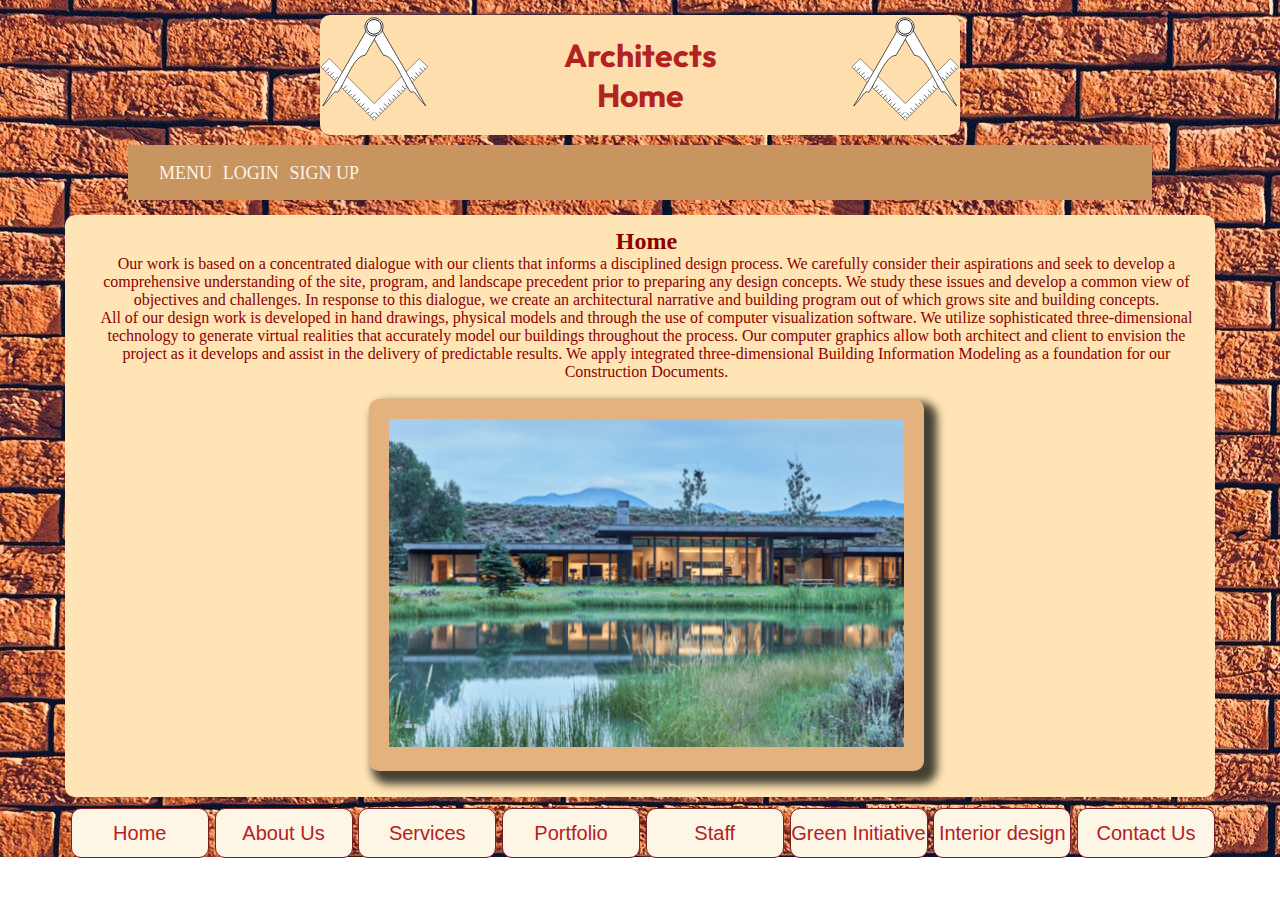
<file: index.html>
<!DOCTYPE html>
<html lang="en">

<head>
  <meta charset="utf-8">
  <meta name="viewport" content="width=device-width, initial-scale=1.0">
  <title>Home</title>
  <link rel="stylesheet" href="architects.css" type="text/css">
  <link rel="preconnect" href="https://fonts.googleapis.com">
<link rel="preconnect" href="https://fonts.gstatic.com" crossorigin>
<link href="https://fonts.googleapis.com/css2?family=Outfit&display=swap" rel="stylesheet">
<script
  src="https://code.jquery.com/jquery-3.6.4.min.js"
  integrity="sha256-oP6HI9z1XaZNBrJURtCoUT5SUnxFr8s3BzRl+cbzUq8="
  crossorigin="anonymous"></script>
<script src='main.js'></script>
</head>

<body>
<div class="container">

<div class="header">
  <div class="img-logo"><img src="architects_logo.svg" alt="Architect Logo" class="responsive"></div>
  <div class="img-logo1"><img src="architects_logo.svg" alt="Architect Logo" class="responsive"></div>
  <div class="h1-header"><h1>Architects<br>Home</h1></div>
</div>

<nav>
 <div class ="menu">
  <span class='menu-button'><a href="">Menu</a></span>
  <span class='login-button'><a href="Login.html" >Login</a></span>
  <span class="signUp-button"><a href="SignUp.html">Sign Up</a></span>  
 </div>
</nav>
 <div class='nav-menu hide'>
    <ul>
      <li><a href="index.html" > Home</a></li>
      <li><a href="about-us.html" > About Us</a></li>
      <li><a href="servises.html" > Services</a></li>
      <li><a href="portfolio.html" > Portfolio</a></li>
      <li><a href="staff.html" > Staff</a></li>
      <li><a href="green-initiotive.html" > Green Initiative</a></li>
      <li><a href="interior-design.html" > Interior design</a></li>
      <li><a href="contact-us.html" > Contact Us</a></li>
    </ul>
</div> 



<div class="article"><h2>Home</h2>  
  <p>Our work is based on a concentrated dialogue with our clients that informs a disciplined design process. We carefully 
    consider their aspirations and seek to develop a comprehensive understanding of the site, program, and landscape precedent 
    prior to preparing any design concepts. We study these issues and develop a common view of objectives and challenges. In 
    response to this dialogue, we create an architectural narrative and building program out of which grows site and building 
    concepts.</p>
  <p>All of our design work is developed in hand drawings, physical models and through the use of computer visualization software.
     We utilize sophisticated three-dimensional technology to generate virtual realities that accurately model our buildings 
     throughout the process. Our computer graphics allow both architect and client to envision the project as it develops and 
     assist in the delivery of predictable results. We apply integrated three-dimensional Building Information Modeling as a 
     foundation for our Construction Documents.</p><br>
     <div class="img-container "><img src="images/residential.png"  alt="house" class="responsive photo"></div>
</div>



<div class="nav-bar ">
  <button class="button"><a href="index.html" > Home</a></button>
  <button class="button"><a href="about-us.html" > About Us</a></button>
  <button class="button"><a href="servises.html" > Services</a></button> 
  <button class="button"><a href="portfolio.html" > Portfolio</a></button>
  <button class="button"><a href="staff.html" > Staff</a></button> 
  <button class="button"><a href="green-initiotive.html" > Green Initiative</a></button>
  <button class="button"><a href="interior-design.html" > Interior design</a></button>
  <button class="button"><a href="contact-us.html" > Contact Us</a></button>  
</div>


</div>

</body>
</html>
</file>
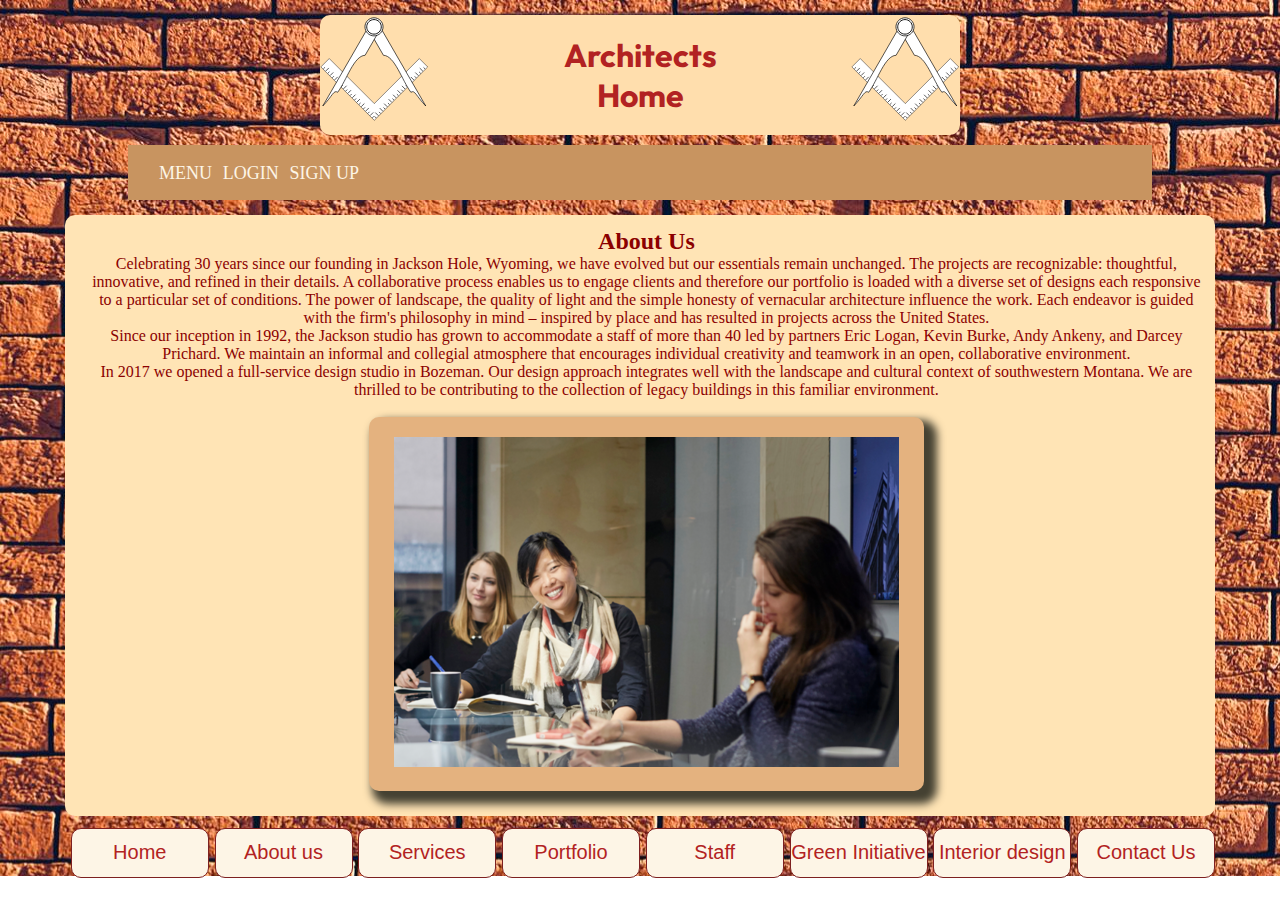
<file: about-us.html>
<!DOCTYPE html>
<html lang="en">

<head>
  <meta charset="utf-8">
  <meta name="viewport" content="width=device-width, initial-scale=1.0">
  <title>About Us</title>
  <link rel="stylesheet" href="architects.css" type="text/css">
  <link rel="preconnect" href="https://fonts.googleapis.com">
  <link rel="preconnect" href="https://fonts.gstatic.com" crossorigin>
  <link href="https://fonts.googleapis.com/css2?family=Outfit&display=swap" rel="stylesheet">
  <script
  src="https://code.jquery.com/jquery-3.6.4.min.js"
  integrity="sha256-oP6HI9z1XaZNBrJURtCoUT5SUnxFr8s3BzRl+cbzUq8="
  crossorigin="anonymous"></script>
<script src='main.js'></script>
</head>

<body>
  <div class="container">

    <div class="header">
      <div class="img-logo"><img src="architects_logo.svg" alt="Architect Logo" class="responsive"></div>
      <div class="img-logo1"><img src="architects_logo.svg" alt="Architect Logo" class="responsive"></div>
      <div class="h1-header">
        <h1>Architects<br>Home</h1>
      </div>
    </div>

    <nav>
      <div class ="menu">
       <span class='menu-button'><a href="">Menu</a></span>
       <span class='login-button'><a href="Login.html" >Login</a></span>
       <span class="signUp-button"><a href="SignUp.html">Sign Up</a></span>  
      </div>
     </nav>
      <div class='nav-menu hide'>
         <ul>
           <li><a href="index.html" > Home</a></li>
           <li><a href="about-us.html" > About Us</a></li>
           <li><a href="servises.html" > Services</a></li>
           <li><a href="portfolio.html" > Portfolio</a></li>
           <li><a href="staff.html" > Staff</a></li>
           <li><a href="green-initiotive.html" > Green Initiative</a></li>
           <li><a href="interior-design.html" > Interior design</a></li>
           <li><a href="contact-us.html" > Contact Us</a></li>
         </ul>
     </div> 

    <div class="article">
      <h2>About Us</h2>
      <p>Celebrating 30 years since our founding in Jackson Hole, Wyoming, we have evolved but our essentials remain
        unchanged.
        The projects are recognizable: thoughtful, innovative, and refined in their details. A collaborative process
        enables us to
        engage clients and therefore our portfolio is loaded with a diverse set of designs each responsive to a
        particular set of
        conditions. The power of landscape, the quality of light and the simple honesty of vernacular architecture
        influence the work.
        Each endeavor is guided with the firm's philosophy in mind – inspired by place and has resulted in projects
        across the United
        States.</p>
      <p>Since our inception in 1992, the Jackson studio has grown to accommodate a staff of more than 40 led by
        partners Eric Logan,
        Kevin Burke, Andy Ankeny, and Darcey Prichard. We maintain an informal and collegial atmosphere that encourages
        individual
        creativity and teamwork in an open, collaborative environment.</p>
      <p>In 2017 we opened a full-service design studio in Bozeman. Our design approach integrates well with the
        landscape and
        cultural context of southwestern Montana. We are thrilled to be contributing to the collection of legacy
        buildings in this
        familiar environment.</p><br>
      <div class="img-container"><img src="images/architects-in-mtg2.png" alt="sofa" class="responsive photo"></div>
    </div>

    <div class="nav-bar">
      <button class="button"><a href="index.html"> Home</a></button>
      <button class="button"><a href="about-us.html"> About us</a></button>
      <button class="button"><a href="servises.html"> Services</a></button>
      <button class="button"><a href="portfolio.html"> Portfolio</a></button>
      <button class="button"><a href="staff.html"> Staff</a></button>
      <button class="button"><a href="green-initiotive.html"> Green Initiative</a></button>
      <button class="button"><a href="interior-design.html"> Interior design</a></button>
      <button class="button"><a href="contact-us.html"> Contact Us</a></button>
    </div>

  </div>

</body>

</html>
</file>
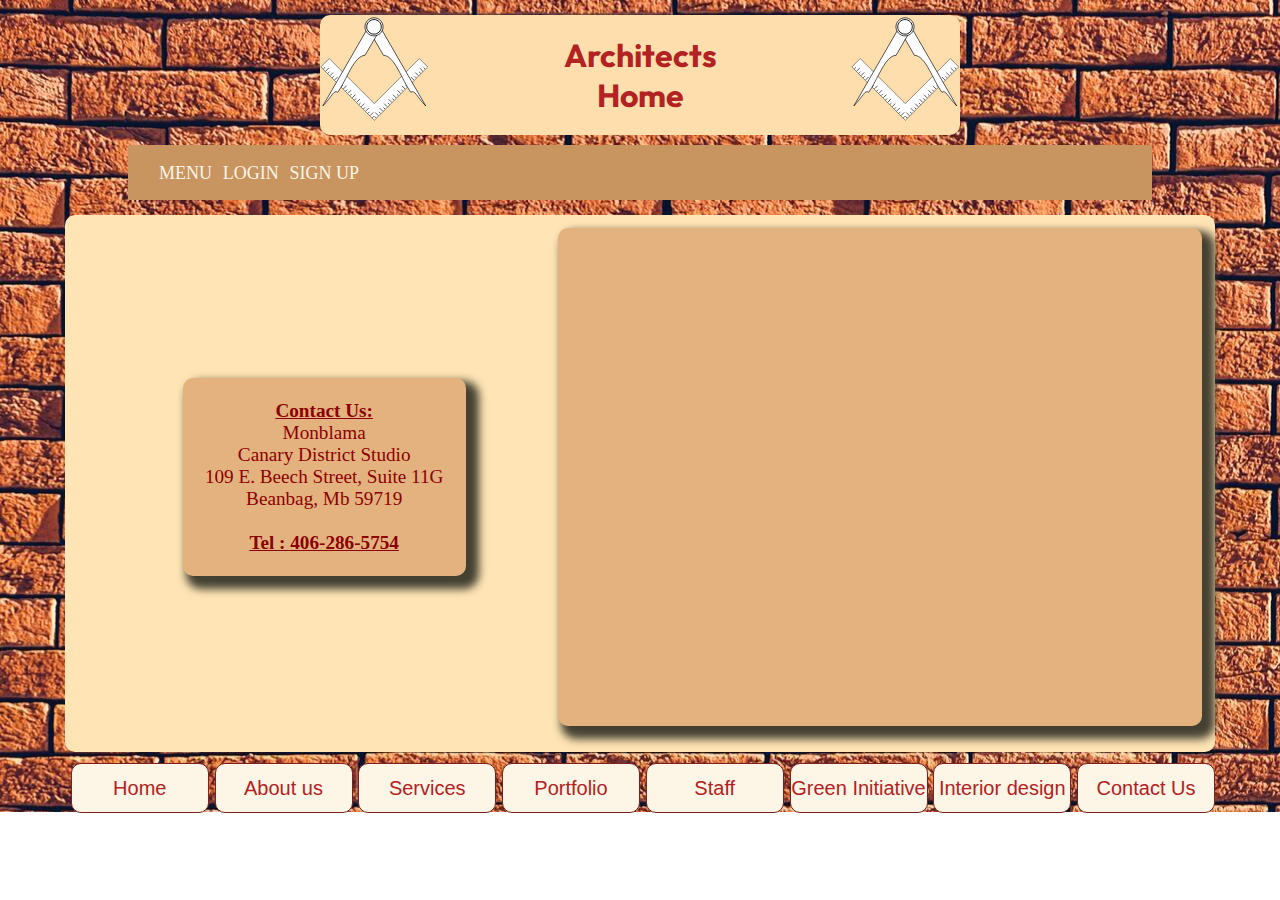
<file: contact-us.html>
<!DOCTYPE html>
<html lang="en">

<head>
  <meta charset="utf-8">
  <meta name="viewport" content="width=device-width, initial-scale=1.0">
  <title>Contact Us</title>
  <link rel="stylesheet" href="architects.css" type="text/css">
  <link rel="preconnect" href="https://fonts.googleapis.com">
<link rel="preconnect" href="https://fonts.gstatic.com" crossorigin>
<link href="https://fonts.googleapis.com/css2?family=Outfit&display=swap" rel="stylesheet">
<script
  src="https://code.jquery.com/jquery-3.6.4.min.js"
  integrity="sha256-oP6HI9z1XaZNBrJURtCoUT5SUnxFr8s3BzRl+cbzUq8="
  crossorigin="anonymous"></script>
<script src='main.js'></script>
</head>

<body>
<div class="container">

  <div class="header">
    <div class="img-logo"><img src="architects_logo.svg" alt="Architect Logo" class="responsive"></div>
    <div class="img-logo1"><img src="architects_logo.svg" alt="Architect Logo" class="responsive"></div>
    <div class="h1-header"><h1>Architects<br>Home</h1></div>
  </div>

  <nav>
    <div class ="menu">
     <span class='menu-button'><a href="">Menu</a></span>
     <span class='login-button'><a href="Login.html" >Login</a></span>
     <span class="signUp-button"><a href="SignUp.html">Sign Up</a></span>  
    </div>
   </nav>
    <div class='nav-menu hide'>
       <ul>
         <li><a href="index.html" > Home</a></li>
         <li><a href="about-us.html" > About Us</a></li>
         <li><a href="servises.html" > Services</a></li>
         <li><a href="portfolio.html" > Portfolio</a></li>
         <li><a href="staff.html" > Staff</a></li>
         <li><a href="green-initiotive.html" > Green Initiative</a></li>
         <li><a href="interior-design.html" > Interior design</a></li>
         <li><a href="contact-us.html" > Contact Us</a></li>
       </ul>
   </div> 

<div class="article">
<div class="flex-container4">
  <p id="contact"><b style="text-decoration: underline;">Contact Us:</b><br>
    Monblama<br>
    Canary District Studio<br>
    109 E. Beech Street, Suite 11G<br>
    Beanbag, Mb 59719<br><br>
  <b style="text-decoration: underline;">Tel : 406-286-5754</b></p>
  <div class="map">
    <iframe src="https://www.google.com/maps/embed?pb=!1m18!1m12!1m3!1d3140.1693343941943!2d-102.62060298502614!3d38.08972207970335!2m3!1f0!2f0!3f0!3m2!1i1024!2i768!4f13.1!3m3!1m2!1s0x870c2586e3ffd525%3A0x6246678382a391ad!2s109%20E%20Beech%20St%2C%20Lamar%2C%20CO%2081052!5e0!3m2!1sru!2sus!4v1648507542808!5m2!1sru!2sus"
      style="border:0;" allowfullscreen="true" loading="lazy" referrerpolicy="no-referrer-when-downgrade"></iframe>
  </div>
 </div> 
</div>


<div class="nav-bar">
  <button class="button"><a href="index.html" > Home</a></button>
  <button class="button"><a href="about-us.html" > About us</a></button>
  <button class="button"><a href="servises.html" > Services</a></button> 
  <button class="button"><a href="portfolio.html" > Portfolio</a></button>
  <button class="button"><a href="staff.html" > Staff</a></button> 
  <button class="button"><a href="green-initiotive.html" > Green Initiative</a></button>
  <button class="button"><a href="interior-design.html" > Interior design</a></button>
  <button class="button"><a href="contact-us.html" > Contact Us</a></button>  
</div>

</div>

</body>
</html>
</file>
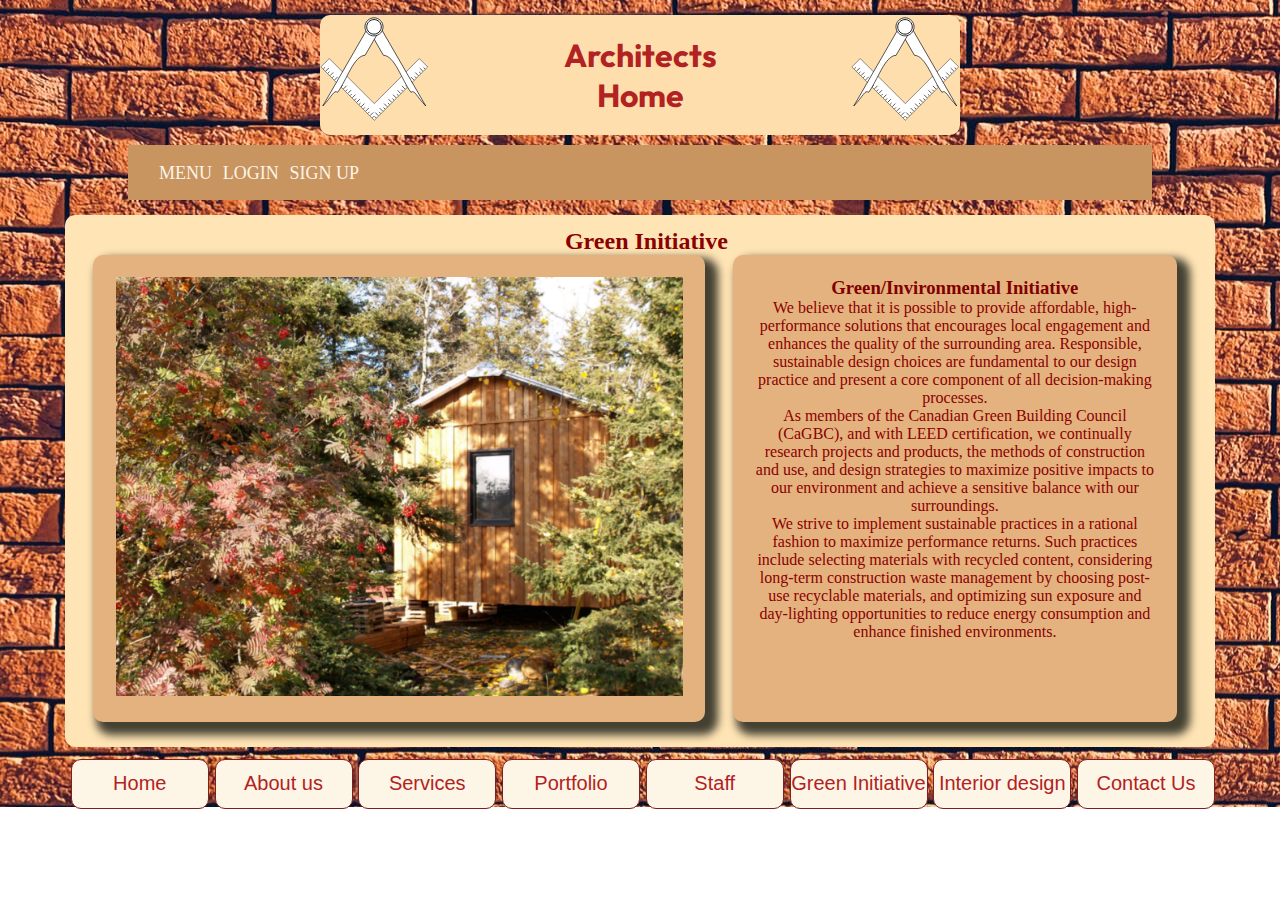
<file: green-initiotive.html>
<!DOCTYPE html>
<html lang="en">

<head>
  <meta charset="utf-8">
  <meta name="viewport" content="width=device-width, initial-scale=1.0">
  <title>Green Initiative </title>
  <link rel="stylesheet" href="architects.css" type="text/css">
  <link rel="preconnect" href="https://fonts.googleapis.com">
<link rel="preconnect" href="https://fonts.gstatic.com" crossorigin>
<link href="https://fonts.googleapis.com/css2?family=Outfit&display=swap" rel="stylesheet">
<script
  src="https://code.jquery.com/jquery-3.6.4.min.js"
  integrity="sha256-oP6HI9z1XaZNBrJURtCoUT5SUnxFr8s3BzRl+cbzUq8="
  crossorigin="anonymous"></script>
<script src='main.js'></script>
</head>

<body>
<div class="container">

  <div class="header">
    <div class="img-logo"><img src="architects_logo.svg" alt="Architect Logo" class="responsive"></div>
    <div class="img-logo1"><img src="architects_logo.svg" alt="Architect Logo" class="responsive"></div>
    <div class="h1-header"><h1>Architects<br>Home</h1></div>
  </div>

  <nav>
    <div class ="menu">
     <span class='menu-button'><a href="">Menu</a></span>
     <span class='login-button'><a href="Login.html" >Login</a></span>
     <span class="signUp-button"><a href="SignUp.html">Sign Up</a></span>  
    </div>
   </nav>
    <div class='nav-menu hide'>
       <ul>
         <li><a href="index.html" > Home</a></li>
         <li><a href="about-us.html" > About Us</a></li>
         <li><a href="servises.html" > Services</a></li>
         <li><a href="portfolio.html" > Portfolio</a></li>
         <li><a href="staff.html" > Staff</a></li>
         <li><a href="green-initiotive.html" > Green Initiative</a></li>
         <li><a href="interior-design.html" > Interior design</a></li>
         <li><a href="contact-us.html" > Contact Us</a></li>
       </ul>
   </div> 

<div class="article"><h2>Green Initiative</h2>
  <div class="flex-container2">
  <div id="img-green"><img src="images/exteriors11.png" class="responsive photo" alt="house in leaves" /></div>
  <div id="art-green"><h3>Green/Invironmental Initiative</h3>
  <p>We believe that it is possible to provide affordable, high-performance solutions that encourages local engagement and 
    enhances the quality of the surrounding area. Responsible, sustainable design choices are fundamental to our design practice 
    and present a core component of all decision-making processes.</p>
  <p>As members of the Canadian Green Building Council (CaGBC), and with LEED certification, we continually research projects and 
    products, the methods of construction and use, and design strategies to maximize positive impacts to our environment and 
    achieve a sensitive balance with our surroundings.</p>
  <p>We strive to implement sustainable practices in a rational fashion to maximize performance returns. Such practices include 
    selecting materials with recycled content, considering long-term construction waste management by choosing post-use 
    recyclable materials, and optimizing sun exposure and day-lighting opportunities to reduce energy consumption and enhance 
    finished environments.</p></div>
  </div>  
</div>

<div class="nav-bar">
  <button class="button"><a href="index.html" > Home</a></button>
  <button class="button"><a href="about-us.html" > About us</a></button>
  <button class="button"><a href="servises.html" > Services</a></button> 
  <button class="button"><a href="portfolio.html" > Portfolio</a></button>
  <button class="button"><a href="staff.html" > Staff</a></button> 
  <button class="button"><a href="green-initiotive.html" > Green Initiative</a></button>
  <button class="button"><a href="interior-design.html" > Interior design</a></button>
  <button class="button"><a href="contact-us.html" > Contact Us</a></button>  
</div>

</div>

</body>
</html>
</file>
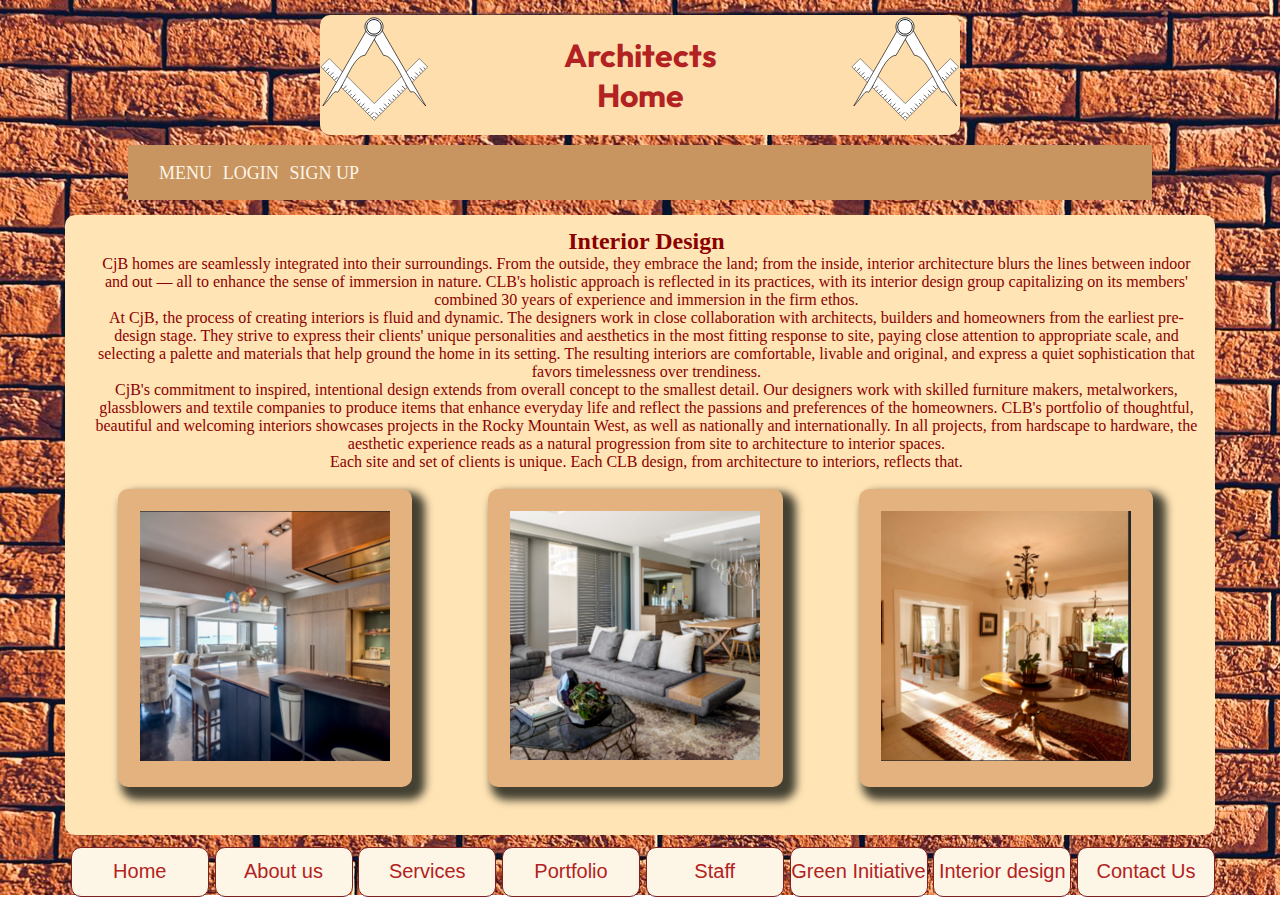
<file: interior-design.html>
<!DOCTYPE html>
<html lang="en">

<head>
  <meta charset="utf-8">
  <meta name="viewport" content="width=device-width, initial-scale=1.0">
  <title>Interior Design</title>
  <link rel="stylesheet" href="architects.css" type="text/css">
  <link rel="preconnect" href="https://fonts.googleapis.com">
<link rel="preconnect" href="https://fonts.gstatic.com" crossorigin>
<link href="https://fonts.googleapis.com/css2?family=Outfit&display=swap" rel="stylesheet">
<script
  src="https://code.jquery.com/jquery-3.6.4.min.js"
  integrity="sha256-oP6HI9z1XaZNBrJURtCoUT5SUnxFr8s3BzRl+cbzUq8="
  crossorigin="anonymous"></script>
<script src='main.js'></script>
</head>
<body>
<div class="container">

  <div class="header">
    <div class="img-logo"><img src="architects_logo.svg" alt="Architect Logo" class="responsive"></div>
    <div class="img-logo1"><img src="architects_logo.svg" alt="Architect Logo" class="responsive"></div>
    <div class="h1-header"><h1>Architects<br>Home</h1></div>
  </div>

  <nav>
    <div class ="menu">
     <span class='menu-button'><a href="">Menu</a></span>
     <span class='login-button'><a href="Login.html" >Login</a></span>
     <span class="signUp-button"><a href="SignUp.html">Sign Up</a></span>  
    </div>
   </nav>
    <div class='nav-menu hide'>
       <ul>
         <li><a href="index.html" > Home</a></li>
         <li><a href="about-us.html" > About Us</a></li>
         <li><a href="servises.html" > Services</a></li>
         <li><a href="portfolio.html" > Portfolio</a></li>
         <li><a href="staff.html" > Staff</a></li>
         <li><a href="green-initiotive.html" > Green Initiative</a></li>
         <li><a href="interior-design.html" > Interior design</a></li>
         <li><a href="contact-us.html" > Contact Us</a></li>
       </ul>
   </div> 

<div class="article"><h2>Interior Design</h2>
  <p>CjB homes are seamlessly integrated into their surroundings. From the outside, they embrace the land; from the inside, 
    interior architecture blurs the lines between indoor and out — all to enhance the sense of immersion in nature. CLB's 
    holistic approach is reflected in its practices, with its interior design group capitalizing on its members' combined 30 
    years of experience and immersion in the firm ethos.</p>
  <p>At CjB, the process of creating interiors is fluid and dynamic. The designers work in close collaboration with architects, 
    builders and homeowners from the earliest pre-design stage. They strive to express their clients' unique personalities and 
    aesthetics in the most fitting response to site, paying close attention to appropriate scale, and selecting a palette and 
    materials that help ground the home in its setting. The resulting interiors are comfortable, livable and original, and 
    express a quiet sophistication that favors timelessness over trendiness.</p>
  <p>CjB's commitment to inspired, intentional design extends from overall concept to the smallest detail. Our designers work 
    with skilled furniture makers, metalworkers, glassblowers and textile companies to produce items that enhance everyday life 
    and reflect the passions and preferences of the homeowners. CLB's portfolio of thoughtful, beautiful and welcoming interiors 
    showcases projects in the Rocky Mountain West, as well as nationally and internationally. In all projects, from hardscape to 
    hardware, the aesthetic experience reads as a natural progression from site to architecture to interior spaces.</p>
  <p>Each site and set of clients is unique. Each CLB design, from architecture to interiors, reflects that.</p><br>
  <div class="flex-container3">
  <div class="int1"><img src="images/interior1.png"  alt="interior" class="responsive photo"></div>
  <div class="int1"><img src="images/interior1a.png"  alt="interior" class="responsive photo"></div>
  <div class="int1"><img src="images/interior1b.png"  alt="interior" class="responsive photo"></div>
  </div>
</div>

<div class="nav-bar">
  <button class="button"><a href="index.html" > Home</a></button>
  <button class="button"><a href="about-us.html" > About us</a></button>
  <button class="button"><a href="servises.html" > Services</a></button> 
  <button class="button"><a href="portfolio.html" > Portfolio</a></button>
  <button class="button"><a href="staff.html" > Staff</a></button> 
  <button class="button"><a href="green-initiotive.html" > Green Initiative</a></button>
  <button class="button"><a href="interior-design.html" > Interior design</a></button>
  <button class="button"><a href="contact-us.html" > Contact Us</a></button>  
</div>

</div>


</body>
</html>
</file>
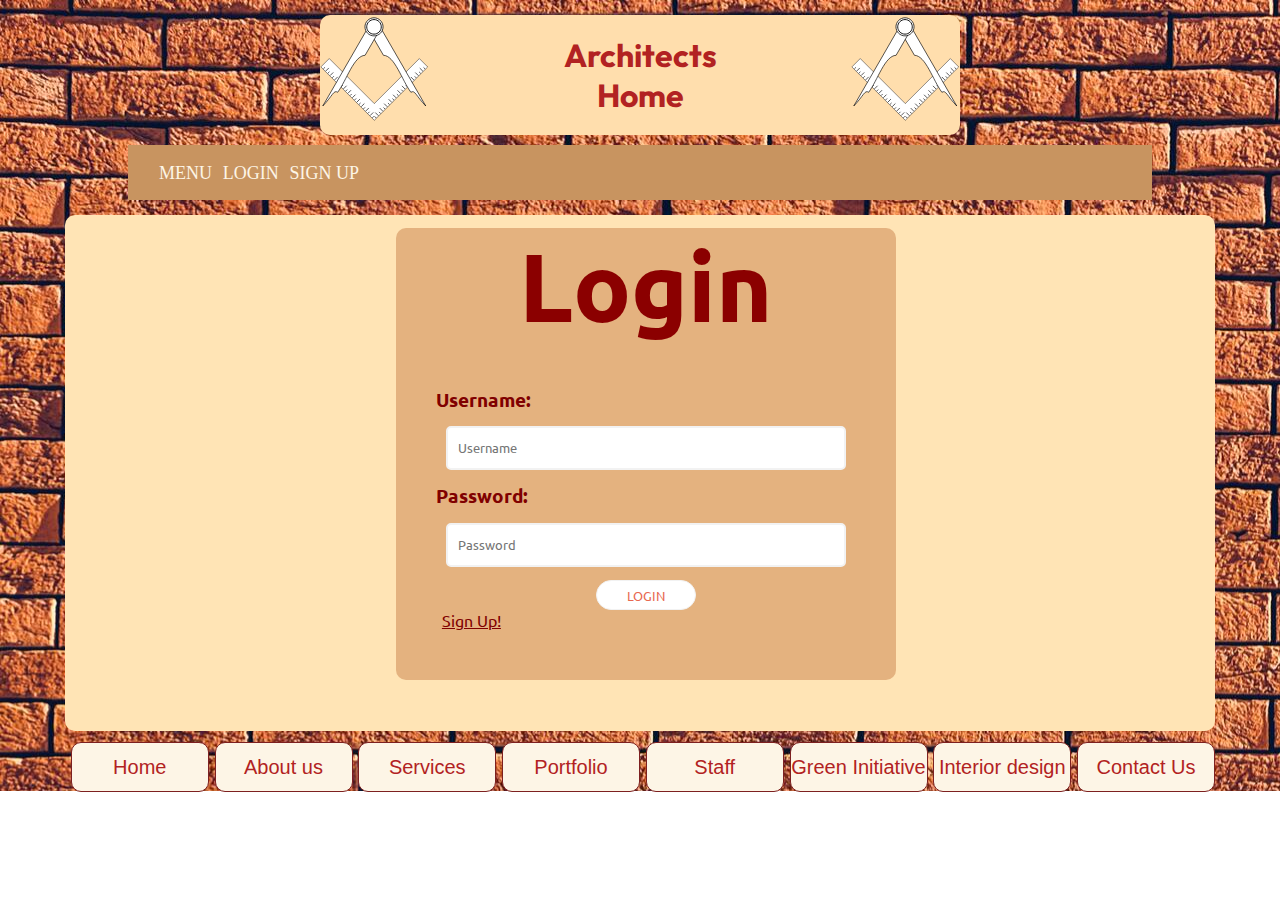
<file: Login.html>
<!DOCTYPE html>
<html lang="en">

<head>
    <meta charset="utf-8">
    <meta name="viewport" content="width=device-width, initial-scale=1.0">
    <title>Home</title>
    <script src="signup.js"></script>
    <link rel="stylesheet" href="architects.css" type="text/css">
    <link rel="preconnect" href="https://fonts.googleapis.com">
    <link rel="preconnect" href="https://fonts.gstatic.com" crossorigin>
    <link href="https://fonts.googleapis.com/css2?family=Outfit&display=swap" rel="stylesheet">
    <link href='https://fonts.googleapis.com/css?family=Ubuntu:500' rel='stylesheet' type='text/css'>
    <script
  src="https://code.jquery.com/jquery-3.6.4.min.js"
  integrity="sha256-oP6HI9z1XaZNBrJURtCoUT5SUnxFr8s3BzRl+cbzUq8="
  crossorigin="anonymous"></script>
<script src='main.js'></script>
    <style>
        .login {
            background-color: #e4b27f;
            border-radius: 10px;
            font-family: 'Ubuntu', sans-serif;
            margin: 0 auto;
            max-width: 500px;
        }

        .login-header {
            color: DarkRed;
            text-align: center;
            font-size: 300%;
        }

        .login-form h3 {
            text-align: left;
            margin-left: 40px;
            color: maroon;
            ;
        }

        .login-form {
            box-sizing: border-box;
            padding-top: 15px;
            padding-bottom: 10%;
            margin: 5% auto;
            text-align: center;
        }

        .login input[type="text"],
        .login input[type="password"] {
            max-width: 400px;
            width: 80%;
            line-height: 3em;
            font-family: 'Ubuntu', sans-serif;
            margin: 1em 2em;
            border-radius: 5px;
            border: 2px solid #f2f2f2;
            padding-left: 10px;
        }

        .login-form input[type="button"] {
            height: 30px;
            width: 100px;
            background: #fff;
            border: 1px solid #f2f2f2;
            border-radius: 20px;
            color: #E86850;
            text-transform: uppercase;
            font-family: 'Ubuntu', sans-serif;
            cursor: pointer;
        }

        .sign-up {
            color: maroon;
            margin-left: -70%;
            cursor: pointer;
            text-decoration: underline;
        }


        /*Media Querie*/
        @media only screen and (min-width : 150px) and (max-width : 400px) {
            .login-header {
                font-size: 100%;
            }

            .login-form h3 {
                text-align: center;
                margin: 0;
            }

            .sign-up {
                margin: 10px 0;
            }

            .login-button1 {
                margin-bottom: 10px;
            }
        }
    </style>
</head>

<body>
    <div class="container">

        <div class="header">
            <div class="img-logo"><img src="architects_logo.svg" alt="Architect Logo" class="responsive"></div>
            <div class="img-logo1"><img src="architects_logo.svg" alt="Architect Logo" class="responsive"></div>
            <div class="h1-header">
                <h1>Architects<br>Home</h1>
            </div>
        </div>

        <nav>
            <div class ="menu">
             <span class='menu-button'><a href="">Menu</a></span>
             <span class='login-button'><a href="Login.html" >Login</a></span>
             <span class="signUp-button"><a href="SignUp.html">Sign Up</a></span>  
            </div>
           </nav>
            <div class='nav-menu hide'>
               <ul>
                 <li><a href="index.html" > Home</a></li>
                 <li><a href="about-us.html" > About Us</a></li>
                 <li><a href="servises.html" > Services</a></li>
                 <li><a href="portfolio.html" > Portfolio</a></li>
                 <li><a href="staff.html" > Staff</a></li>
                 <li><a href="green-initiotive.html" > Green Initiative</a></li>
                 <li><a href="interior-design.html" > Interior design</a></li>
                 <li><a href="contact-us.html" > Contact Us</a></li>
               </ul>
           </div> 

        <div class="article">
            <div class="login">
                <div class="login-header">
                    <h1>Login</h1>
                </div>
                <div class="login-form">
                    <h3>Username:</h3>
                    <input id="username" onmouseenter="this.style.backgroundColor='orange'" onmouseout="unfocus()" type="text" placeholder="Username" /><br>
                    <h3>Password:</h3>
                    <input id="password" onmouseenter="this.style.backgroundColor='orange'" onmouseout="unfocus()" type="password" placeholder="Password" />
                    <br>
                    <input type="button" onclick="clickevent1()" value="Login" class="login-button1" />
                    <br>
                    <a href="SignUp.html" class="sign-up">Sign Up!</a>
                </div>
            </div>
        </div>

        <div class="nav-bar">
            <button class="button"><a href="index.html"> Home</a></button>
            <button class="button"><a href="about-us.html"> About us</a></button>
            <button class="button"><a href="servises.html"> Services</a></button>
            <button class="button"><a href="portfolio.html"> Portfolio</a></button>
            <button class="button"><a href="staff.html"> Staff</a></button>
            <button class="button"><a href="green-initiotive.html"> Green Initiative</a></button>
            <button class="button"><a href="interior-design.html"> Interior design</a></button>
            <button class="button"><a href="contact-us.html"> Contact Us</a></button>
        </div>

    </div>

</body>

</html>
</file>
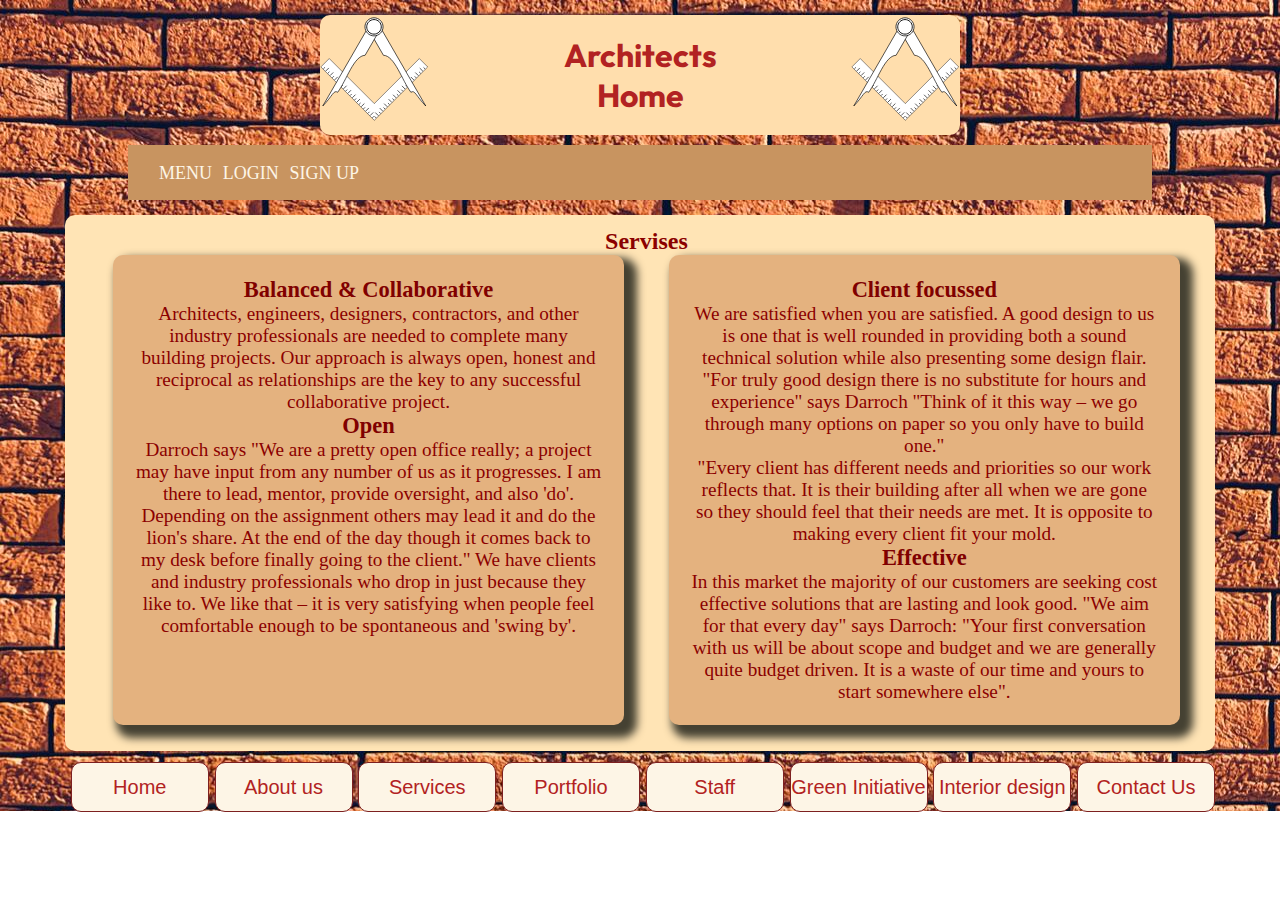
<file: servises.html>
<!DOCTYPE html>
<html lang="en">

<head>
  <meta charset="utf-8">
  <meta name="viewport" content="width=device-width, initial-scale=1.0">
  <title>Services </title>

  <link rel="stylesheet" href="architects.css" type="text/css">
  <link rel="preconnect" href="https://fonts.googleapis.com">
<link rel="preconnect" href="https://fonts.gstatic.com" crossorigin>
<link href="https://fonts.googleapis.com/css2?family=Outfit&display=swap" rel="stylesheet">
<script
  src="https://code.jquery.com/jquery-3.6.4.min.js"
  integrity="sha256-oP6HI9z1XaZNBrJURtCoUT5SUnxFr8s3BzRl+cbzUq8="
  crossorigin="anonymous"></script>
<script src='main.js'></script>
</head>
<body>
<div class="container">

  <div class="header">
    <div class="img-logo"><img src="architects_logo.svg" alt="Architect Logo" class="responsive"></div>
    <div class="img-logo1"><img src="architects_logo.svg" alt="Architect Logo" class="responsive"></div>
    <div class="h1-header"><h1>Architects<br>Home</h1></div>
  </div>

  <nav>
    <div class ="menu">
     <span class='menu-button'><a href="">Menu</a></span>
     <span class='login-button'><a href="Login.html" >Login</a></span>
     <span class="signUp-button"><a href="SignUp.html">Sign Up</a></span>  
    </div>
   </nav>
    <div class='nav-menu hide'>
       <ul>
         <li><a href="index.html" > Home</a></li>
         <li><a href="about-us.html" > About Us</a></li>
         <li><a href="servises.html" > Services</a></li>
         <li><a href="portfolio.html" > Portfolio</a></li>
         <li><a href="staff.html" > Staff</a></li>
         <li><a href="green-initiotive.html" > Green Initiative</a></li>
         <li><a href="interior-design.html" > Interior design</a></li>
         <li><a href="contact-us.html" > Contact Us</a></li>
       </ul>
   </div> 

<div class="article"><h2>Servises</h2>
  <div class="flex-container">
  <div class="ser-col1"><h3>Balanced & Collaborative</h3>
  <p>Architects, engineers, designers, contractors, and other industry professionals are needed to complete many building 
    projects. Our approach is always open, honest and reciprocal as relationships are the key to any successful collaborative 
    project.</p>
    <h3>Open</h3>
    <p>Darroch says "We are a pretty open office really; a project may have input from any number of us as it progresses. I am 
      there to lead, mentor, provide oversight, and also 'do'. Depending on the assignment others may lead it and do the lion's 
      share. At the end of the day though it comes back to my desk before finally going to the client." We have clients and 
      industry professionals who drop in just because they like to. We like that – it is very satisfying when people feel 
      comfortable enough to be spontaneous and 'swing by'.</p></div>
    <div class="ser-col2" ><h3>Client focussed</h3>
    <p>We are satisfied when you are satisfied. A good design to us is one that is well rounded in providing both a sound 
      technical solution while also presenting some design flair. "For truly good design there is no substitute for hours and 
      experience" says Darroch "Think of it this way – we go through many options on paper so you only have to build one."</p>
    <p>"Every client has different needs and priorities so our work reflects that. It is their building after all when we are 
      gone so they should feel that their needs are met. It is opposite to making every client fit your mold.</p>
    <h3>Effective</h3>
    <p>In this market the majority of our customers are seeking cost effective solutions that are lasting and look good. "We aim 
      for that every day" says Darroch: "Your first conversation with us will be about scope and budget and we are generally quite
       budget driven. It is a waste of our time and yours to start somewhere else".</p></div>
</div>
</div>

<div class="nav-bar">
  <button class="button"><a href="index.html" > Home</a></button>
  <button class="button"><a href="about-us.html" > About us</a></button>
  <button class="button"><a href="servises.html" > Services</a></button> 
  <button class="button"><a href="portfolio.html" > Portfolio</a></button>
  <button class="button"><a href="staff.html" > Staff</a></button> 
  <button class="button"><a href="green-initiotive.html" > Green Initiative</a></button>
  <button class="button"><a href="interior-design.html" > Interior design</a></button>
  <button class="button"><a href="contact-us.html" > Contact Us</a></button>  
</div>

</div>


</body>
</html>
</file>
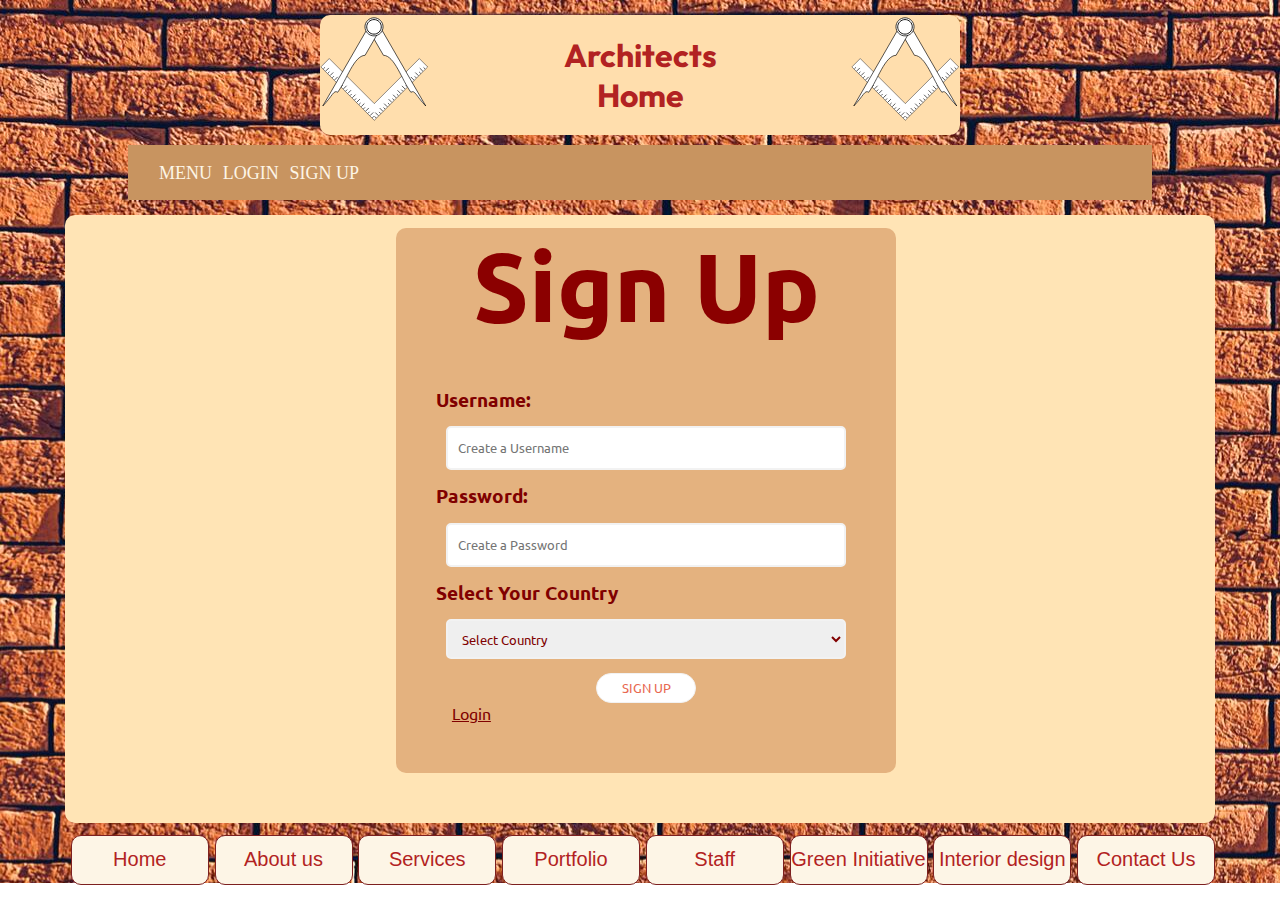
<file: SignUp.html>
<!DOCTYPE html>
<html lang="en">

<head>
    <meta charset="utf-8">
    <meta name="viewport" content="width=device-width, initial-scale=1.0">
    <title>Home</title>
    <script src="signup.js"></script>
    <link rel="stylesheet" href="architects.css" type="text/css">
    <link rel="preconnect" href="https://fonts.googleapis.com">
    <link rel="preconnect" href="https://fonts.gstatic.com" crossorigin>
    <link href="https://fonts.googleapis.com/css2?family=Outfit&display=swap" rel="stylesheet">
    <link href='https://fonts.googleapis.com/css?family=Ubuntu:500' rel='stylesheet' type='text/css'>
    <script
  src="https://code.jquery.com/jquery-3.6.4.min.js"
  integrity="sha256-oP6HI9z1XaZNBrJURtCoUT5SUnxFr8s3BzRl+cbzUq8="
  crossorigin="anonymous"></script>
<script src='main.js'></script>
    <style>
        .signup {
            background-color: #e4b27f;
            border-radius: 10px;
            font-family: 'Ubuntu', sans-serif;
            margin: 0 auto;
            max-width: 500px;
        }

        .signup-header {
            color: DarkRed;
            text-align: center;
            font-size: 300%;
        }

        .signup-form h3 {
            text-align: left;
            margin-left: 40px;
            color: maroon;
            ;
        }

        .signup-form {
            box-sizing: border-box;
            padding-top: 15px;
            padding-bottom: 10%;
            margin: 5% auto;
            text-align: center;
        }

        .signup input[type="text"],
        .signup input[type="password"],
        .signup select {
            max-width: 400px;
            width: 80%;
            line-height: 3em;
            font-family: 'Ubuntu', sans-serif;
            margin: 1em 2em;
            border-radius: 5px;
            border: 2px solid #f2f2f2;
            padding-left: 10px;
        }

        .signup-form input[type="button"] {
            height: 30px;
            width: 100px;
            background-color: #fff;
            border: 1px solid #f2f2f2;
            border-radius: 20px;
            color: #E86850;
            text-transform: uppercase;
            font-family: 'Ubuntu', sans-serif;
            cursor: pointer;
        }

        .login {
            color: maroon;
            margin-left: -70%;
            cursor: pointer;
            text-decoration: underline;
        }
        

        /*Media Querie*/
        @media only screen and (min-width : 150px) and (max-width : 400px) {
            .signup-header {
                font-size: 100%;
            }

            .signup-form h3 {
                text-align: center;
                margin: 0;
            }

            .login {
                margin: 10px 0;
            }

            .signup-button {
                margin-bottom: 10px;
            }
        }
    </style>
</head>

<body>
    <div class="container">

        <div class="header">
            <div class="img-logo"><img src="architects_logo.svg" alt="Architect Logo" class="responsive"></div>
            <div class="img-logo1"><img src="architects_logo.svg" alt="Architect Logo" class="responsive"></div>
            <div class="h1-header">
                <h1>Architects<br>Home</h1>
            </div>
        </div>

        <nav>
            <div class ="menu">
             <span class='menu-button'><a href="">Menu</a></span>
             <span class='login-button'><a href="Login.html" >Login</a></span>
             <span class="signUp-button"><a href="SignUp.html">Sign Up</a></span>  
            </div>
           </nav>
            <div class='nav-menu hide'>
               <ul>
                 <li><a href="index.html" > Home</a></li>
                 <li><a href="about-us.html" > About Us</a></li>
                 <li><a href="servises.html" > Services</a></li>
                 <li><a href="portfolio.html" > Portfolio</a></li>
                 <li><a href="staff.html" > Staff</a></li>
                 <li><a href="green-initiotive.html" > Green Initiative</a></li>
                 <li><a href="interior-design.html" > Interior design</a></li>
                 <li><a href="contact-us.html" > Contact Us</a></li>
               </ul>
           </div> 

        <div class="article">
            <div class="signup">
                <div class="signup-header">
                    <h1>Sign Up</h1>
                </div>
                <div class="signup-form">
                    <h3>Username:</h3>
                    <input id="username" onmouseenter="this.style.backgroundColor='orange'" onmouseout="unfocus()"  type="text" placeholder="Create a Username" /><br>
                    <h3>Password:</h3>
                    <input id="password" onmouseenter="this.style.backgroundColor='orange'" onmouseout="unfocus()"  type="password" placeholder="Create a Password"
                        pattern="(?=.*\d)(?=.*[a-z])(?=.*[A-Z]).{8,}"
                        title="Must contain at least one number and one uppercase and lowercase letter, and at least 8 or more characters" />
                    <br>
                    <h3>Select Your Country</h3>
                    <select name="Country" id="CountryId" style="color:maroon; height: 40px">
                        <option value="USA"> Select Country</option>
                        <option value="USA">USA</option>
                        <option value="UK">UK</option>
                        <option value="UAE">UAE</option>
                    </select>
                    <br>
                    <input type="button" onclick="clickevent()" value="Sign Up" class="signup-button" />
                    <br>
                    <a href="Login.html" class="login">Login</a>
                </div>
            </div>
            </form>
        </div>

        <div class="nav-bar">
            <button class="button"><a href="index.html"> Home</a></button>
            <button class="button"><a href="about-us.html"> About us</a></button>
            <button class="button"><a href="servises.html"> Services</a></button>
            <button class="button"><a href="portfolio.html"> Portfolio</a></button>
            <button class="button"><a href="staff.html"> Staff</a></button>
            <button class="button"><a href="green-initiotive.html"> Green Initiative</a></button>
            <button class="button"><a href="interior-design.html"> Interior design</a></button>
            <button class="button"><a href="contact-us.html"> Contact Us</a></button>
        </div>

    </div>

</body>

</html>
</file>
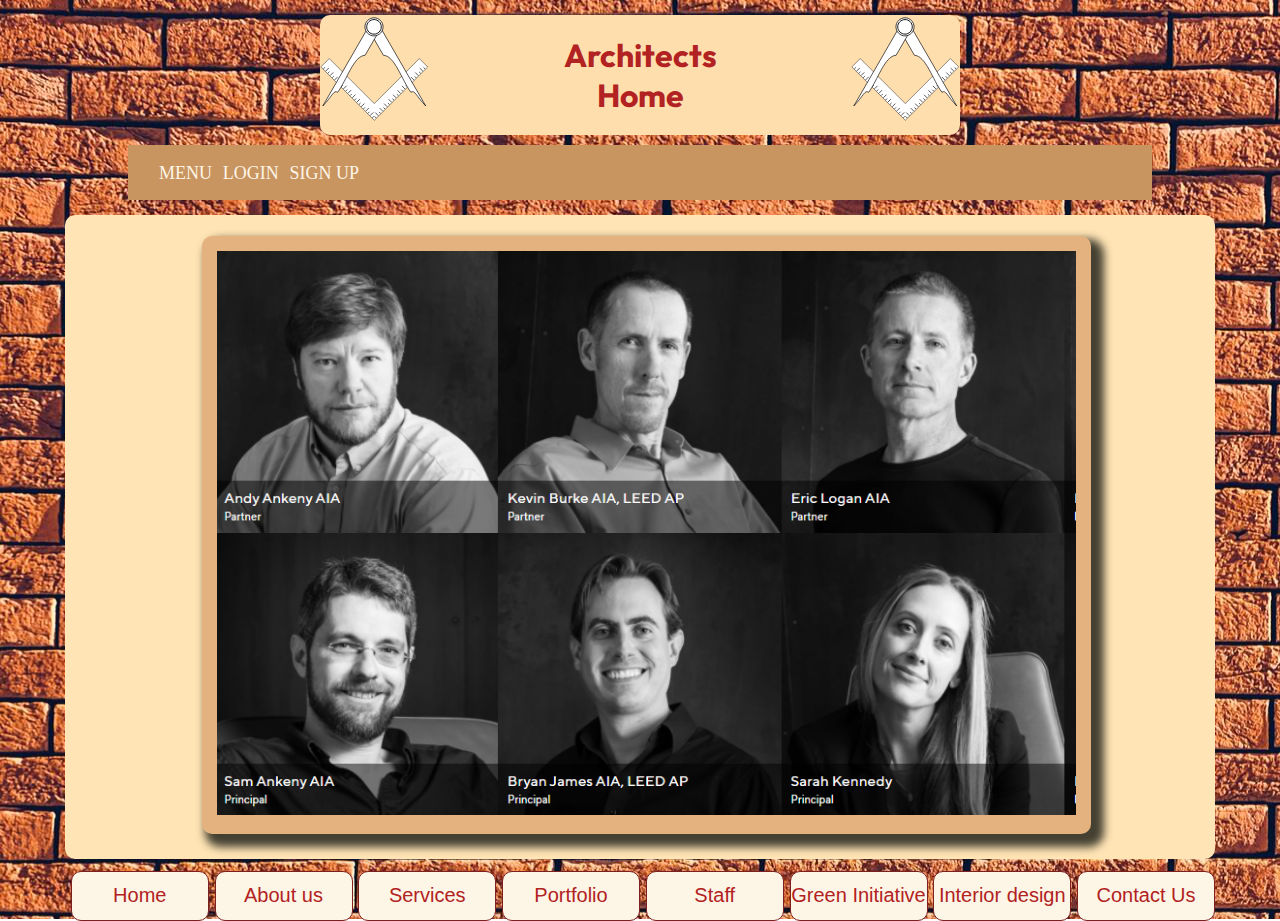
<file: staff.html>
<!DOCTYPE html>
<html lang="en">

<head>
  <meta charset="utf-8">
  <meta name="viewport" content="width=device-width, initial-scale=1.0">
  <title>Staff</title>
  
  <link rel="stylesheet" href="architects.css" type="text/css">

  <link rel="preconnect" href="https://fonts.googleapis.com">
  <link rel="preconnect" href="https://fonts.gstatic.com" crossorigin>
  <link href="https://fonts.googleapis.com/css2?family=Outfit&display=swap" rel="stylesheet">
  <script
  src="https://code.jquery.com/jquery-3.6.4.min.js"
  integrity="sha256-oP6HI9z1XaZNBrJURtCoUT5SUnxFr8s3BzRl+cbzUq8="
  crossorigin="anonymous"></script>
<script src='main.js'></script>
</head>

<body>
<div class="container">

  <div class="header"> 
    <div class="img-logo"><img src="architects_logo.svg" alt="Architect Logo" class="responsive"></div>
    <div class="img-logo1"><img src="architects_logo.svg" alt="Architect Logo" class="responsive"></div>
    <div class="h1-header"><h1>Architects<br>Home</h1></div>
  </div>

  <nav>
    <div class ="menu">
     <span class='menu-button'><a href="">Menu</a></span>
     <span class='login-button'><a href="Login.html" >Login</a></span>
     <span class="signUp-button"><a href="SignUp.html">Sign Up</a></span>  
    </div>
   </nav>
    <div class='nav-menu hide'>
       <ul>
         <li><a href="index.html" > Home</a></li>
         <li><a href="about-us.html" > About Us</a></li>
         <li><a href="servises.html" > Services</a></li>
         <li><a href="portfolio.html" > Portfolio</a></li>
         <li><a href="staff.html" > Staff</a></li>
         <li><a href="green-initiotive.html" > Green Initiative</a></li>
         <li><a href="interior-design.html" > Interior design</a></li>
         <li><a href="contact-us.html" > Contact Us</a></li>
       </ul>
   </div> 

<div class="article">
  <div class="img-container1"><img  src="images/team1.png" alt="our staf" class="responsive"></div> 
</div>

<div class="nav-bar">
  <button class="button"><a href="index.html" > Home</a></button>
  <button class="button"><a href="about-us.html" > About us</a></button>
  <button class="button"><a href="servises.html" > Services</a></button> 
  <button class="button"><a href="portfolio.html" > Portfolio</a></button>
  <button class="button"><a href="staff.html" > Staff</a></button> 
  <button class="button"><a href="green-initiotive.html" > Green Initiative</a></button>
  <button class="button"><a href="interior-design.html" > Interior design</a></button>
  <button class="button"><a href="contact-us.html" > Contact Us</a></button>  
</div>

</div>


</body>
</html>
</file>
<file: architects.css>
* {
  box-sizing: border-box;
  margin: 0;
  padding: 0;
}
    .container {
    background-image: url(images/background-brickwall.jpg);
    height: auto;
    width: 100%;
    margin: 0 auto;    
    padding-top: 5px;
    padding-bottom: 10px;   
    }

    .header {
    background-color: #FFDEAD;
    height: 120px;
    width: 50%;
    margin: auto;
    margin-top: 10px;
    border-radius: 10px;
   }
   @media (max-width: 850px){.header{width: 90%;}}


   .menu{
    background-color: #c89460;
    width: 80%;
    height: 55px;
    margin: 0 auto;
    margin-top: 10px;
    display: flex;
    padding-left: 2%;
    }  
   .signUp-button a, .login-button a,
   .menu-button a{color: #FDF5E6;text-decoration: none;}
   .menu-button, .signUp-button, .login-button{
    text-transform: uppercase;
    padding: 1em 0.3em;
    font-size: 18px;   
    }
    .nav-menu{
    position: absolute;
    padding: 1.5rem;
    background-color: #e4b27f;
    margin-left: 10%;
    min-width: 160px;
    font-size: larger;
    z-index: 1;}
    .nav-menu a{color: #FDF5E6;text-decoration: none;}
    .nav-menu ul{list-style: none;}
   .hide {
    display: none; }
    .button-active {
        color: #B22222;
        background-color: #e4b27f; }
    @media (max-width: 850px){.menu{width: 90%;}.nav-menu{margin-left: 5%;}}


    .nav-bar {
    background-color: transparent;
    height: 50px;
    max-width: 1150px;
    margin: 0 auto;   
    border-radius: 10px;
      
    }
    .button{
    background-color: #FDF5E6;
    width: 12%;
    margin-top: 1%;
    margin-left: .5%;
    height: 100%;
    text-align: center;  
    float: left;
    border: 1px solid rgb(125, 32, 32);
    border-radius: 10px; 
    }
    .button>a {color: #B22222;text-decoration: none;}
    @media (min-width: 950px){.button{font-size: 20px;}}
    @media (max-width: 650px){.button{ width:24%; height: 48%; margin-left: 1%;} .nav-bar{height:100px;}}
    
          
    .article {
    background-color: #FFE4B5;
    height: auto;
    max-width: 1150px;
    margin: auto;
    margin-top: 15px;
    padding-left: 2%;
    padding-right: 1%;
    text-align: center;
    border-radius: 10px;
    padding-top: 1%;
    padding-bottom: 2%;
    }
    .article>h2{color: DarkRed;}
    p{color:DarkRed;}
    h3{color: maroon;}

    a:hover {
    color: rgb(193, 68, 15);
    background-color: transparent;
    text-decoration: underline;
    }

    .responsive {
        max-width: 100%;
        height: auto;
    }

    /* This is the header and logo _________________________________________________________________________________________*/

   .img-logo {
    height: auto;
    width: 17%;    
    float: right;
    }
    .img-logo1 {
        height: auto;
        width: 17%;    
        float: left;
        }
            
    .h1-header {  
    height: 120px;
    width: 23%;
    text-align: center;
    display: table-cell;
    vertical-align: middle;
    font-family: 'Outfit', sans-serif;
    }
    .h1-header>h1{color: #B22222;}

    
    /* These are the Home, About Us and Staff pages_____________________________________________________________________________ */

    .img-container {
        background-color: #e4b27f;
        width: 50%;
        height: auto;
        margin: 0 auto;
        padding: 20px;
        text-align: center;
        display: block;
        border-radius: 10px;
        box-shadow: 8px 8px 9px 5px #454132;
    }
    @media(max-width: 800px){.img-container{width: 80%;}}
    @media (max-width: 500px){.img-container{box-shadow: none;} .img-container1{box-shadow: none;} }
    .img-container1 {
        background-color: #e4b27f;
        width: 80%;
        height: auto;
        margin: auto;
        padding: 15px;
        text-align: center;
        display: block;
        border-radius: 10px;
        margin-top: 8px;
        box-shadow: 8px 8px 9px 5px #454132;
    }
    
     /* This is the services page____________________________________________________________________________________________ */

     .ser-col1 {
        background-color: #e4b27f;
        width:46%;  
        padding: 2%;
        font-size: larger;
        border-radius: 10px;
        box-shadow: 8px 8px 9px 5px #454132; 
    }
    .ser-col2 {
        background-color: #e4b27f;
        width:46%;
        padding: 2%;
        font-size: larger; 
        border-radius: 10px;
        box-shadow: 8px 8px 9px 5px #454132;  
    }
    
    .flex-container { 
        display: flex;
        flex-direction: row;
        justify-content: space-around;       
    }
    @media (max-width: 850px) {.flex-container {flex-direction: column;} .ser-col1{margin-bottom: 3%;width: 96%;margin-left: 1%;}
     .ser-col2{width: 96%; margin-left: 1%;}}
    @media (max-width: 500px){.ser-col1{box-shadow: none;} .ser-col2{box-shadow: none;}}
    
    /* This is the Portfolio page___________________________________________________________________________________________ */

    .slideshow{
     background-color: #e4b27f;   
     width: 35%;
     height: 60%;
     margin-top: 5%; 
     padding: 2%;
     border-radius: 10px;
     box-shadow: 8px 8px 9px 5px #454132;  
    }
    .colon1{
    background-color: #e4b27f;
    width: 54%;      
    border: 10px solid #e4b27f; 
    margin: 5%;
    border-radius: 10px;
    box-shadow: 8px 8px 9px 5px #454132;  
    }
    .flex-container1 {
    display: flex;
    flex-direction: row;
    justify-content: space-around;
    }
    @media (max-width: 900px) {.flex-container1 {flex-direction: column;align-items: center;} 
    .slideshow{width: 90%;margin: auto; margin-bottom: 3%;} .colon1{width: auto;}}
    @media (min-width : 650px) and (max-width : 900px){.slideshow{padding-left: 12%;}}
    
    /* This is the Green initiative page_______________________________________________________________________________________ */

    #img-green {
    background-color: #e4b27f;
    width: 55%;
    height: 70%;
    padding: 2%;
    border-radius: 10px;
    box-shadow: 8px 8px 9px 5px #454132;
    }
    #art-green {
    background-color: #e4b27f;
    width: 40%;
    margin-left: 2%;
    margin-right: 2%;
    padding: 2%;
    border-radius: 10px;
    box-shadow: 8px 8px 9px 5px #454132;
    }

    .flex-container2 {
    display: flex;
    flex-direction: row;
    justify-content: space-around;
    }
    @media (max-width: 900px) {.flex-container2 {flex-direction: column-reverse;;align-items: center;} 
    #art-green{margin-bottom: 3%;width: auto;} #img-green{width: auto;}}
  
    /* This is the Interior design page______________________________________________________________________________________ */
  
      .int1 {
          background-color: #e4b27f;
          padding: 2%;
          margin-right: 2%;
          margin-bottom: 2%;
          border-radius: 10px;
          box-shadow: 8px 8px 9px 5px #454132;
      }

      .flex-container3 {
        display: flex;
        flex-direction: row;
        justify-content: space-around;
        flex-wrap: wrap;
        }
        @media(max-width:685px){.int1{width: 90%;}}

       /* This is the Contact Us page___________________________________________________________________________________________ */

    #contact {
        background-color: #e4b27f;
        height: 50%;
        font-size: larger;
        text-align: center; 
        padding: 2%;
        border-radius: 10px;
        margin: 1rem auto;
        box-shadow: 8px 8px 9px 5px #454132;
    }
    .map {
        position: relative;
        background-color: #e4b27f;
        padding: 2%;
        border-radius: 10px;
        box-shadow: 8px 8px 9px 5px #454132;
    }
    iframe{width:600px; height:450px;}
    @media(max-width:1080px){#contact{width: 78%;}.map{width: 78%;}}
    @media(max-width:850px)and (min-width : 650px){iframe{width:450px;}}
    @media(max-width:649px)and (min-width : 480px){iframe{width:350px;}}
    @media(max-width:505px){iframe{width:250px; height: 250px;} .map, #contact{ box-shadow: none;}}

    .flex-container4 {
        display: flex;
        flex-direction: row;
        flex-wrap: wrap;
        justify-content: space-around;
        align-items: center;
        }
</file>
